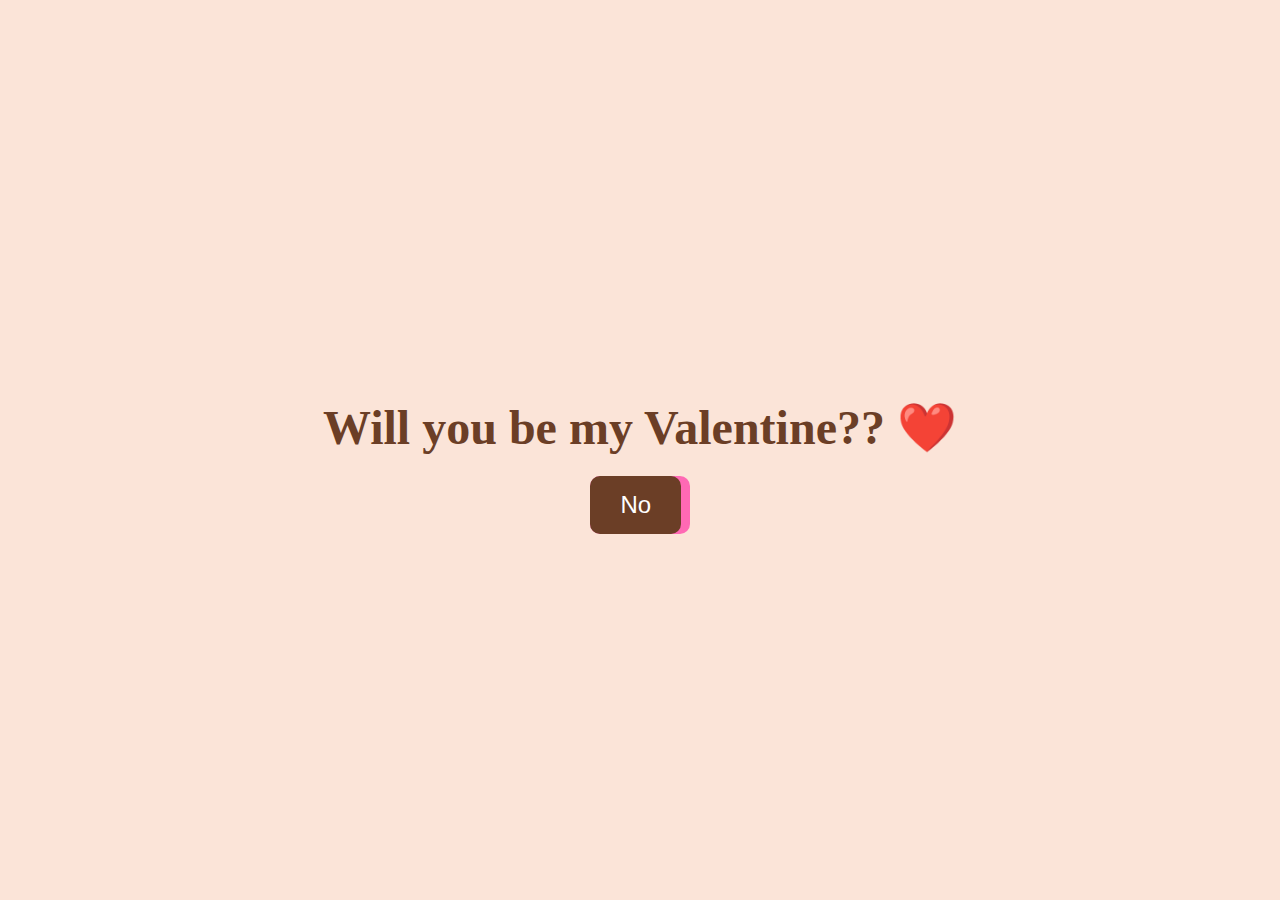
<file: index.html>
<!DOCTYPE html>
<html lang="en">
<head>
    <meta charset="UTF-8">
    <meta name="viewport" content="width=device-width, initial-scale=1.0">
    <title>Happy Valentine's Day</title>
    <link rel="stylesheet" href="index.css">
    <script defer src="yes.js"></script>
</head>
<body>
    <div class="container">
        <h1>Will you be my Valentine?? ❤️</h1>
        <div class="buttons">
            <button class="btn yes" onclick="yesResponse()">Yes</button>
            <button class="btn no" onmouseover="moveNoButton()">No</button>
        </div>
    </div>
</body>
</html>
</file>
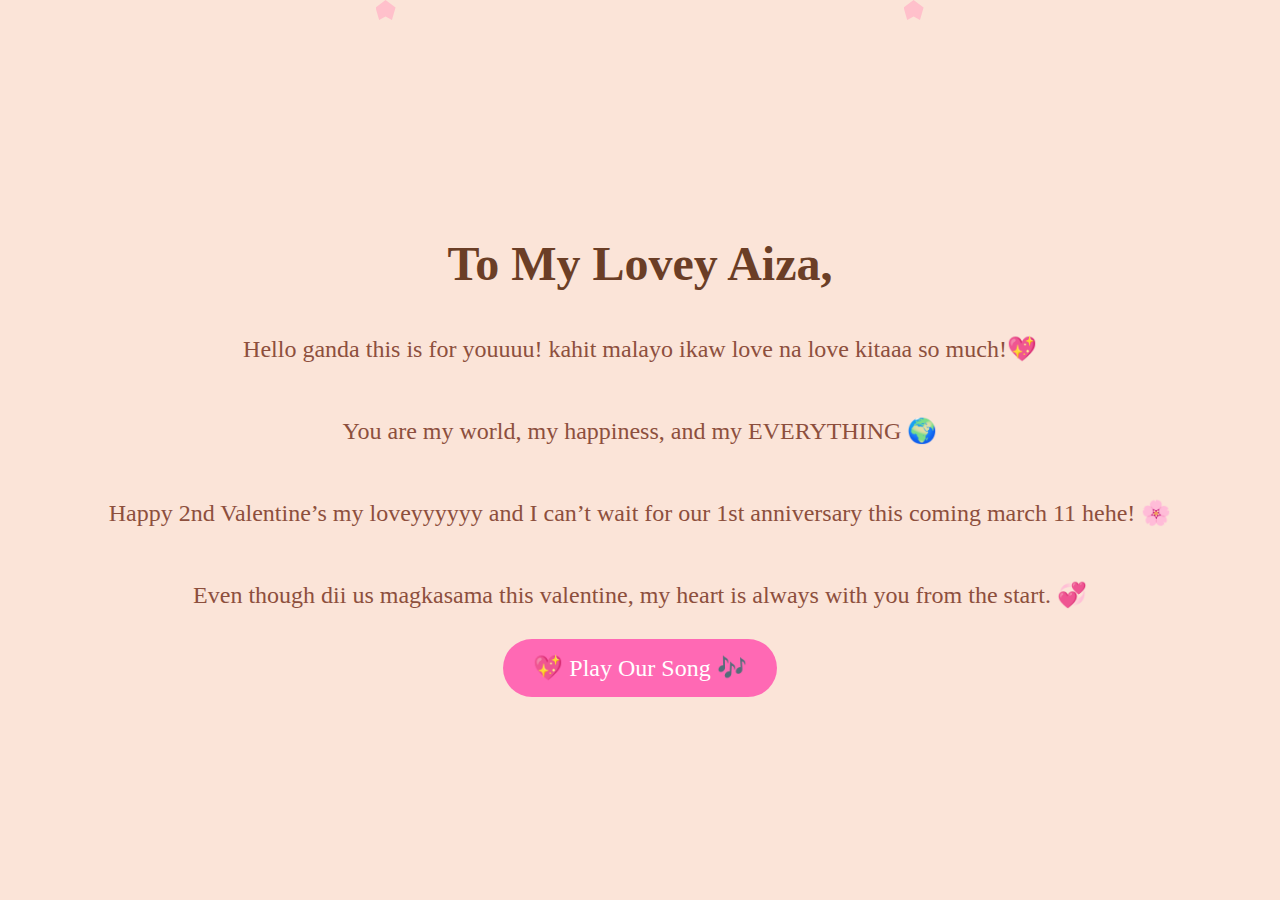
<file: MyAiza.html>
<!DOCTYPE html>
<html lang="en">
<head>
    <meta charset="UTF-8">
    <meta name="viewport" content="width=device-width, initial-scale=1.0">
    <title>My Love Letter to You ❤️</title>
    <link rel="stylesheet" href="Aiza.css">
</head>
<body>
    <div class="container">
        <h1>To My Lovey Aiza,</h1>
        <p>Hello ganda this is for youuuu! kahit malayo ikaw love na love kitaaa so much!💖</p>
        <p>You are my world, my happiness, and my EVERYTHING 🌍 </p>
        <p>Happy 2nd Valentine’s my loveyyyyyy and I can’t wait for our 1st anniversary this coming march 11 hehe! 🌸</p>
        <p>Even though dii us magkasama this valentine, my heart is always with you from the start. 💞</p>
        <button class="btn play-music" onclick="playMusic()">💖 Play Our Song 🎶</button>
        <audio id="bg-music">
            <source src="always.mp3" type="audio/mpeg">
            
        </audio>
    
        <style>
            /* Play Button Styling */
            .play-music {
                background: #ff69b4;
                color: white;
                padding: 15px 30px;
                font-size: 1.5rem;
                border: none;
                border-radius: 30px;
                cursor: pointer;
                transition: 0.3s;
                font-family: 'Pacifico', cursive;
            }
        
            .play-music:hover {
                background: #ff3b89;
                transform: scale(1.1);
            }
        </style>
        
        <!-- 🎵 JavaScript to Play Audio -->
        <script>
            function playMusic() {
                const music = document.getElementById('bg-music');
                music.play();
            }
        </script>
        

    </div>
    <script>
        const hearts = document.createElement('div');
        hearts.classList.add('hearts');
        document.body.appendChild(hearts);
        setInterval(() => {
            let heart = document.createElement('div');
            heart.classList.add('heart');
            heart.style.left = Math.random() * 100 + "vw";
            heart.style.animationDuration = Math.random() * 2 + 3 + "s";
            hearts.appendChild(heart);
            setTimeout(() => { heart.remove(); }, 5000);
        }, 300);
    </script>
</body>
</html>
</file>
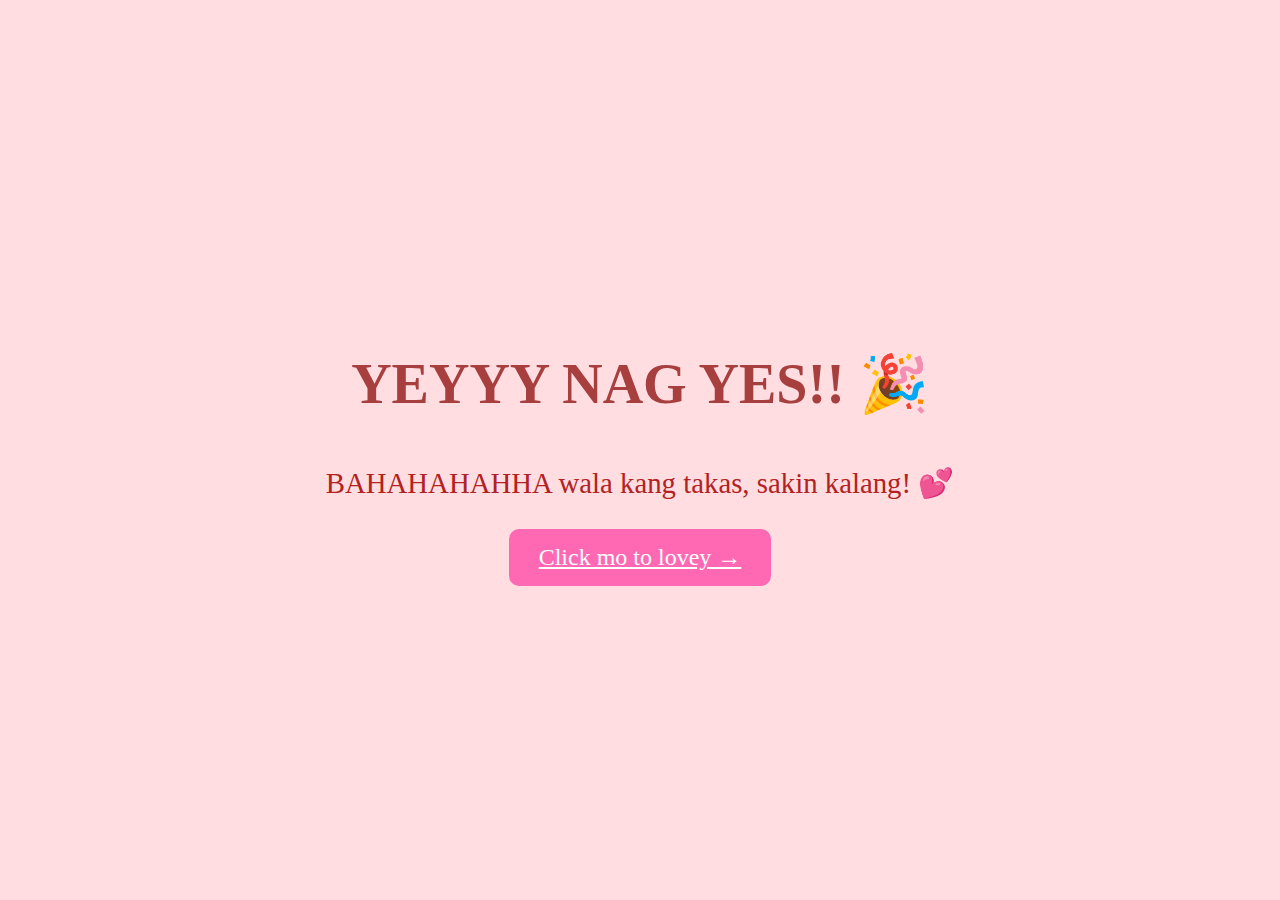
<file: valens.html>
<!DOCTYPE html>
<html lang="en">
<head>
    <meta charset="UTF-8">
    <meta name="viewport" content="width=device-width, initial-scale=1.0">
    <title>Yay! ❤️</title>
    <link rel="stylesheet" href="valens.css">
</head>
<body>
    <div class="container">
        <h1> YEYYY NAG YES!! 🎉</h1>
        <p> BAHAHAHAHHA wala kang takas, sakin kalang! 💕</p>
        <a href="MyAiza.html" class="btn next">Click mo to lovey →</a>
    </div>
</body>
</html>
</file>
<file: index.css>
body {
    font-family: 'Pacifico', cursive;
    background: #fbe4d8; /* Soft pink */
    color: #6b3e26;
    text-align: center;
    margin: 0;
    padding: 0;
}

.container {
    display: flex;
    flex-direction: column;
    justify-content: center;
    align-items: center;
    height: 100vh;
}

h1 {
    font-size: 3rem;
    margin-bottom: 20px;
}

.buttons {
    display: flex;
    gap: 20px;
}

.btn {
    padding: 15px 30px;
    font-size: 1.5rem;
    border: none;
    border-radius: 10px;
    cursor: pointer;
    transition: 0.3s;
}

.yes {
    background: #ff69b4;
    color: white;
}

.yes:hover {
    background: #ff3b89;
}

.no {
    background: #6b3e26;
    color: white;
    position: absolute;
}

.no:hover {
    background: #8d4f3d;
}
</file>
<file: Aiza.css>
body {
    font-family: 'Pacifico', cursive;
    background: #fbe4d8;
    color: #6b3e26;
    text-align: center;
    margin: 0;
    padding: 0;
}

.container {
    display: flex;
    flex-direction: column;
    justify-content: center;
    align-items: center;
    height: 100vh;
}

h1 {
    font-size: 3rem;
    margin-bottom: 20px;
}

p {
    font-size: 1.5rem;
    margin-bottom: 30px;
    color: #8d4f3d;
}

.buttons {
    display: flex;
    gap: 20px;
}

.btn {
    padding: 15px 30px;
    font-size: 1.5rem;
    border: none;
    border-radius: 10px;
    cursor: pointer;
    text-decoration: none;
    transition: 0.3s;
}

.yes {
    background: #ff69b4;
    color: white;
}

.yes:hover {
    background: #ff3b89;
}

.no {
    background: #6b3e26;
    color: white;
    position: absolute;
}

.no:hover {
    background: #8d4f3d;
}

/* Floating hearts animation */
.hearts {
    position: absolute;
    top: 0;
    left: 0;
    width: 100%;
    height: 100%;
    overflow: hidden;
    pointer-events: none;
}

.heart {
    position: absolute;
    width: 20px;
    height: 20px;
    background: pink;
    clip-path: polygon(50% 0%, 100% 38%, 82% 100%, 50% 82%, 18% 100%, 0% 38%);
    animation: fall 5s linear infinite;
}

@keyframes fall {
    0% {
        transform: translateY(0);
        opacity: 1;
    }
    100% {
        transform: translateY(100vh);
        opacity: 0;
    }
}
</file>
<file: valens.css>
body {
    font-family: 'Dancing Script', cursive;
    background: #ffdde1; /* Light romantic pink */
    color: #a73f3f;
    text-align: center;
    margin: 0;
    padding: 0;
}

.container {
    display: flex;
    flex-direction: column;
    justify-content: center;
    align-items: center;
    height: 100vh;
}

h1 {
    font-size: 3.5rem;
    margin-bottom: 20px;
}

p {
    font-size: 1.8rem;
    color: #b22222;
}

.btn {
    padding: 15px 30px;
    font-size: 1.5rem;
    border: none;
    border-radius: 10px;
    cursor: pointer;
    background: #ff69b4;
    color: white;
    transition: 0.3s;
}

.btn:hover {
    background: #ff3b89;
}
</file>
